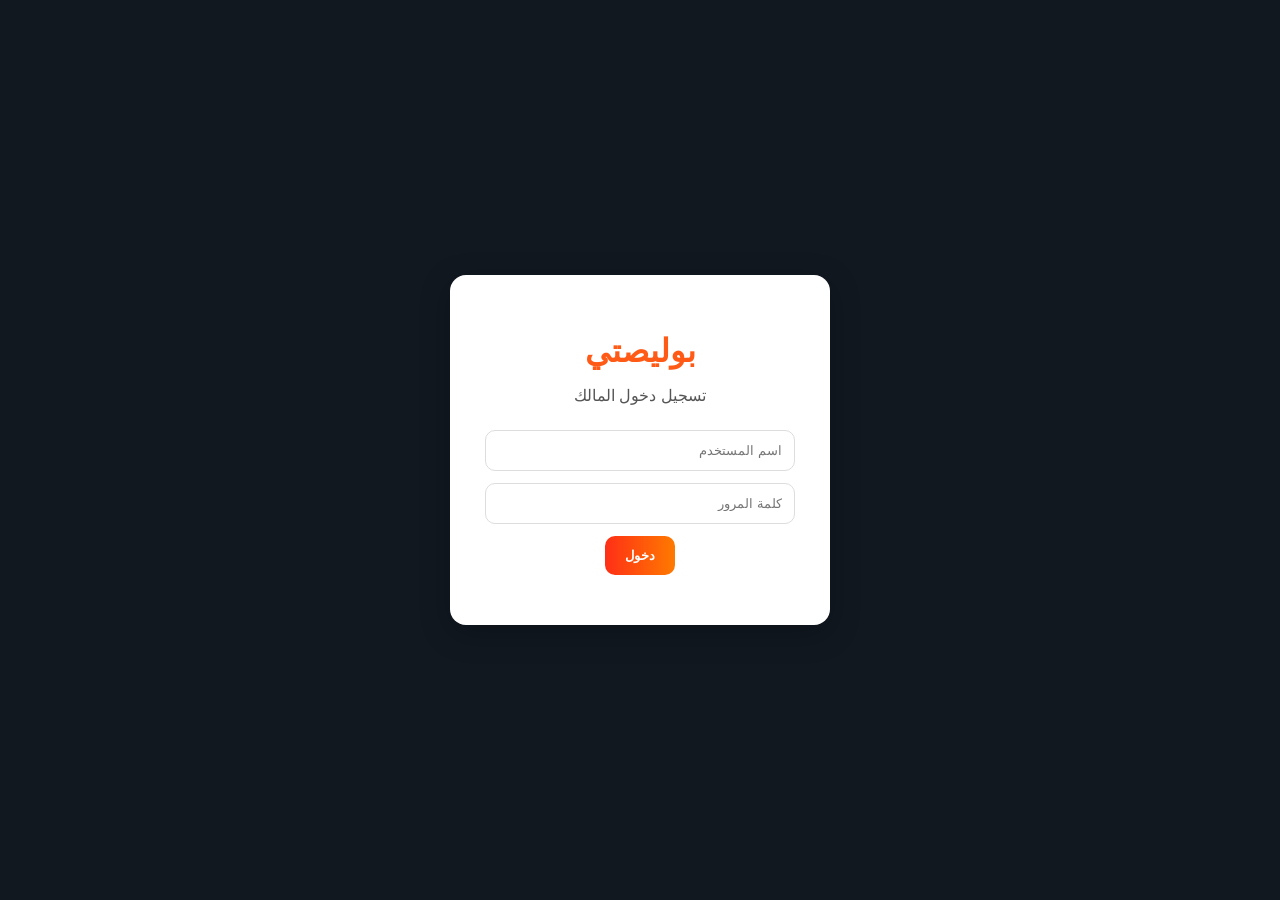
<file: frontend/index.html>
<!DOCTYPE html>
<html lang="ar" dir="rtl">
<head>
    <meta charset="UTF-8">
    <title>بوليصتي - الرئيسية</title>
    <link rel="stylesheet" href="css/style.css">
</head>
<body>
<div class="app-layout">
    <div id="sidebar-placeholder"></div>

    <main class="main-content">
        <div id="topbar-placeholder"></div>
        <div class="stats">
            <div class="card stat"><h3>إجمالي الملصقات</h3><strong id="totalLabels">0</strong></div>
            <div class="card stat"><h3>ملصقات اليوم</h3><strong id="todayLabels">0</strong></div>
            <div class="card stat"><h3>إجمالي المرسلين</h3><strong id="totalSenders">0</strong></div>
            <div class="card stat"><h3>ملصقات فاشلة</h3><strong id="failedLabels">0</strong></div>
        </div>

        <div class="card">
            <h2>آخر 5 ملصقات</h2>
            <table>
                <thead>
                <tr>
                    <th>رقم الطلب</th>
                    <th>العميل</th>
                    <th>الجوال</th>
                    <th>الحالة</th>
                </tr>
                </thead>
                <tbody id="latestLabels"></tbody>
            </table>
        </div>

        <a class="btn" href="create-label.html">إنشاء ملصق جديد</a>
    </main>
</div>

<script src="js/api.js"></script>
<script src="js/dashboard.js"></script>
<script src="js/layout.js"></script>
</body>
</html>
</file>
<file: frontend/css/style.css>
* {
    box-sizing: border-box;
}

html, body {
    margin: 0;
    padding: 0;
    direction: rtl;
    font-family: Arial, sans-serif;
    background: #f6f6f6;
    color: #111;
    overflow-x: hidden;
}

/* Layout */
.app-layout {
    min-height: 100vh;
    display: flex;
    flex-direction: row;
}

#sidebar-placeholder {
    width: 280px;
    flex: 0 0 280px;
    background: #101820;
}

.sidebar {
    width: 280px;
    min-height: 100vh;
    background: #101820;
    color: white;
    padding: 28px 18px;
}

.main-content {
    flex: 1;
    min-width: 0;
    padding: 0 32px 40px;
}

/* Sidebar */
.logo {
    text-align: center;
    margin-bottom: 38px;
}

.logo img {
    width: 150px;
    height: auto;
}

.nav a {
    display: block;
    color: white;
    text-decoration: none;
    padding: 15px 18px;
    border-radius: 10px;
    margin-bottom: 12px;
    font-weight: bold;
}

.nav a.active,
.nav a:hover {
    background: linear-gradient(90deg, #ff2f16, #ff7a00);
}

/* Topbar */
.topbar {
    height: 110px;
    display: flex;
    align-items: center;
    justify-content: space-between;
    border-bottom: 1px solid #e6e6e6;
    margin-bottom: 28px;
}

.topbar h1 {
    margin: 0;
    font-size: 30px;
    font-weight: 800;
}

.topbar p {
    margin: 8px 0 0;
    color: #777;
    font-size: 15px;
}

.topbar-user {
    display: flex;
    align-items: center;
    gap: 12px;
}

.topbar-user span {
    background: white;
    border: 1px solid #eee;
    padding: 10px 14px;
    border-radius: 10px;
}

/* Cards */
.card,
.page-card,
.table-card,
.form-card {
    background: white;
    border-radius: 16px;
    padding: 24px;
    box-shadow: 0 10px 30px rgba(0,0,0,0.06);
    margin-bottom: 22px;
}

/* Stats */
.stats {
    display: grid;
    grid-template-columns: repeat(4, 1fr);
    gap: 16px;
}

.stat h3 {
    margin: 0;
    font-size: 14px;
    color: #555;
}

.stat strong {
    display: block;
    font-size: 30px;
    margin-top: 10px;
}

/* Forms */
.grid-2 {
    display: grid;
    grid-template-columns: 1fr 1fr;
    gap: 20px;
}

input,
textarea,
select {
    width: 100%;
    padding: 12px;
    border: 1px solid #ddd;
    border-radius: 10px;
    margin-bottom: 12px;
    background: white;
}

textarea {
    min-height: 80px;
}

/* Buttons */
.btn {
    background: linear-gradient(90deg, #ff2f16, #ff7a00);
    color: white;
    border: 0;
    border-radius: 10px;
    padding: 12px 20px;
    cursor: pointer;
    font-weight: bold;
}

.btn-light,
.topbar-user button {
    background: white;
    color: #ff3b16;
    border: 1px solid #ff3b16;
    border-radius: 10px;
    padding: 10px 16px;
    cursor: pointer;
}

/* Tables */
table {
    width: 100%;
    border-collapse: collapse;
    background: white;
}

th, td {
    padding: 14px;
    border-bottom: 1px solid #eee;
    text-align: right;
    font-size: 14px;
}

th {
    background: #fafafa;
    font-weight: bold;
}

.actions button {
    margin-left: 6px;
}

/* Badges */
.badge {
    padding: 6px 10px;
    border-radius: 8px;
    font-size: 12px;
}

.success {
    background: #e7f8e7;
    color: #0b8f27;
}

.danger {
    background: #ffe8e8;
    color: #d71919;
}

/* Login */
.login-page {
    min-height: 100vh;
    display: flex;
    align-items: center;
    justify-content: center;
    background: #111820;
}

.login-card {
    width: 380px;
    background: white;
    padding: 35px;
    border-radius: 16px;
    box-shadow: 0 8px 30px rgba(0,0,0,0.25);
    text-align: center;
}

.login-card h1 {
    color: #ff5a16;
    margin-bottom: 5px;
}

.login-card p {
    color: #555;
    margin-bottom: 25px;
}

.error-text {
    margin-top: 15px;
    color: #d71919;
    font-weight: bold;
}

/* Hide old headers */
.header,
.page-title,
.old-header,
.page-header {
    display: none;
}
.hidden {
    display: none !important;
}

.modal-overlay {
    position: fixed;
    inset: 0;
    background: rgba(0,0,0,0.55);
    z-index: 9999;
    display: flex;
    align-items: center;
    justify-content: center;
}

.modal-box {
    width: 680px;
    max-width: 92vw;
    max-height: 90vh;
    overflow-y: auto;
    background: white;
    border-radius: 18px;
    padding: 24px;
}

.modal-header {
    display: flex;
    align-items: center;
    justify-content: space-between;
    margin-bottom: 20px;
}

.modal-header h2 {
    margin: 0;
}

.modal-close {
    border: 0;
    background: #f3f3f3;
    width: 36px;
    height: 36px;
    border-radius: 50%;
    cursor: pointer;
    font-size: 24px;
}
</file>
